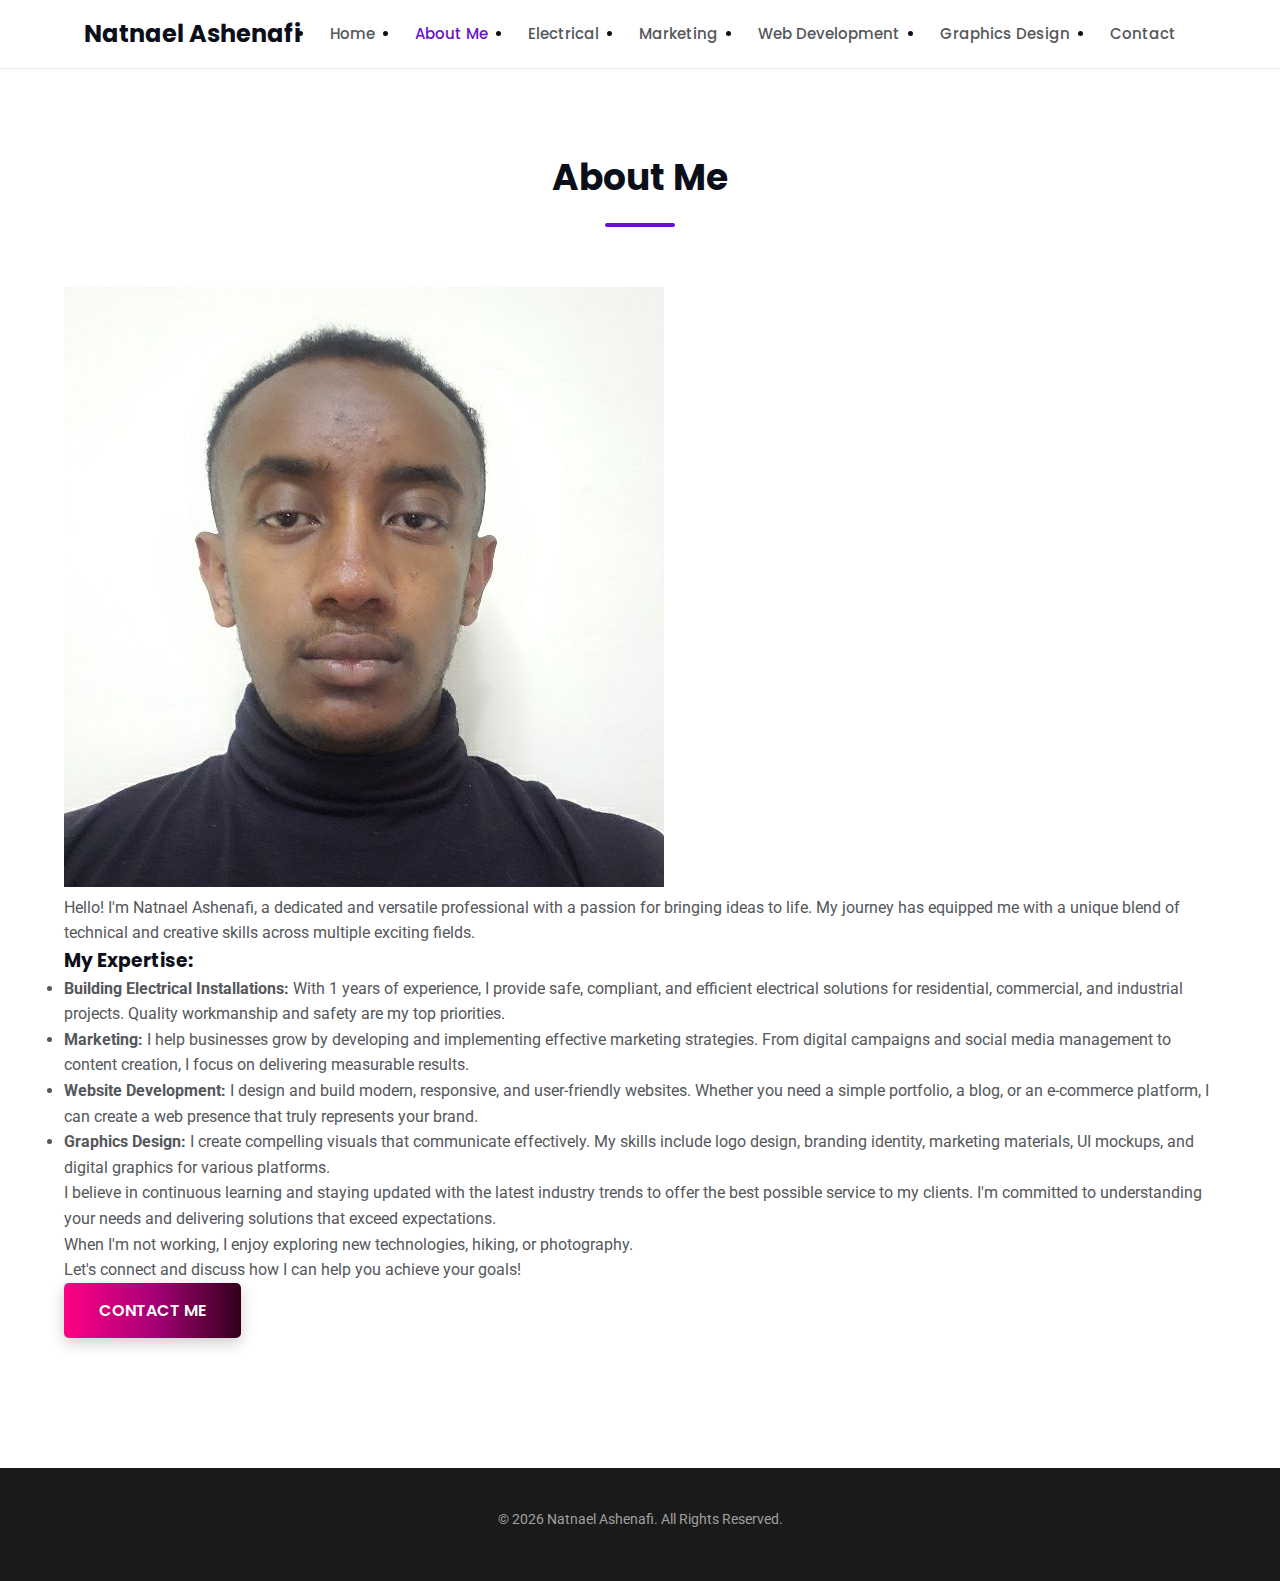
<file: about.html>
<!DOCTYPE html>
<html lang="en">
<head>
    <meta charset="UTF-8">
    <meta name="viewport" content="width=device-width, initial-scale=1.0">
    <title>About Me - Natnael Ashenafi</title>
    <!-- CHANGED: Removed "css/" from the path -->
    <link rel="stylesheet" href="style.css">
</head>
<body>
    <header>
        <div class="container">
            <h1>Natnael Ashenafi</h1>
            <p class="tagline">Electrical | Marketing | Web Dev | Graphics</p>
            <nav>
                <button class="menu-toggle" aria-label="Toggle navigation" aria-expanded="false">☰</button>
                <ul>
                    <li><a href="index.html">Home</a></li>
                    <li><a href="about.html" class="active">About Me</a></li>
                    <li><a href="electrical.html">Electrical</a></li>
                    <li><a href="marketing.html">Marketing</a></li>
                    <li><a href="web-development.html">Web Development</a></li>
                    <li><a href="graphics-design.html">Graphics Design</a></li>
                    <li><a href="contact.html">Contact</a></li>
                </ul>
            </nav>
        </div>
    </header>

    <main class="container page-content">
        <h2>About Me</h2>
        <div class="about-content">
            <!-- CHANGED: Removed "images/" from the path -->
            <img src="profile pic.jpg" alt="Your Name" class="profile-image">
            <div>
                <p>Hello! I'm Natnael Ashenafi, a dedicated and versatile professional with a passion for bringing ideas to life. My journey has equipped me with a unique blend of technical and creative skills across multiple exciting fields.</p>
                <h3>My Expertise:</h3>
                <ul>
                    <li><strong>Building Electrical Installations:</strong> With 1 years of experience, I provide safe, compliant, and efficient electrical solutions for residential, commercial, and industrial projects. Quality workmanship and safety are my top priorities.</li>
                    <li><strong>Marketing:</strong> I help businesses grow by developing and implementing effective marketing strategies. From digital campaigns and social media management to content creation, I focus on delivering measurable results.</li>
                    <li><strong>Website Development:</strong> I design and build modern, responsive, and user-friendly websites. Whether you need a simple portfolio, a blog, or an e-commerce platform, I can create a web presence that truly represents your brand.</li>
                    <li><strong>Graphics Design:</strong> I create compelling visuals that communicate effectively. My skills include logo design, branding identity, marketing materials, UI mockups, and digital graphics for various platforms.</li>
                </ul>
                <p>I believe in continuous learning and staying updated with the latest industry trends to offer the best possible service to my clients. I'm committed to understanding your needs and delivering solutions that exceed expectations.</p>
                <p>When I'm not working, I enjoy  exploring new technologies, hiking, or photography.</p>
                <p>Let's connect and discuss how I can help you achieve your goals!</p>
                <a href="contact.html" class="cta-button">Contact Me</a>
            </div>
        </div>
    </main>

    <footer>
        <div class="container">
            <p>© <span id="currentYear"></span> Natnael Ashenafi. All Rights Reserved.</p>
        </div>
    </footer>
    <!-- CHANGED: Removed "js/" from the path -->
    <script src="script.js"></script>
</body>
</html>
</file>
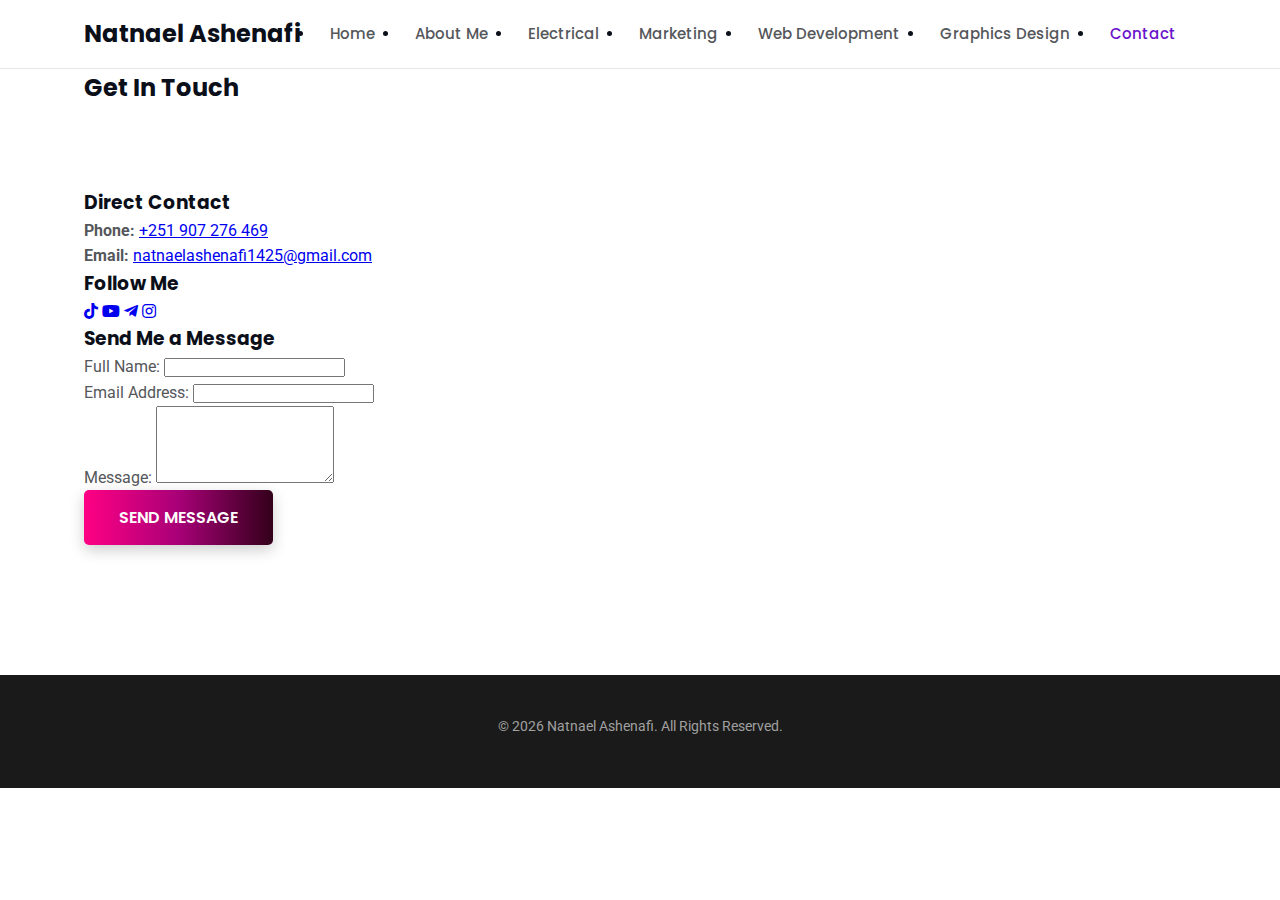
<file: contact.html>
<!DOCTYPE html>
<html lang="en">
<head>
    <meta charset="UTF-8">
    <meta name="viewport" content="width=device-width, initial-scale=1.0">
    <title>Contact Me - Natnael Ashenafi</title>
    <link rel="stylesheet" href="https://cdnjs.cloudflare.com/ajax/libs/font-awesome/5.15.4/css/all.min.css"/>
    <link rel="stylesheet" href="style.css">
</head>
<body>
    <header>
        <div class="container">
            <h1>Natnael Ashenafi</h1>
            <nav>
                <button class="menu-toggle" aria-label="Toggle navigation" aria-expanded="false">☰</button>
                <ul>
                    <li><a href="index.html">Home</a></li>
                    <li><a href="about.html">About Me</a></li>
                    <li><a href="electrical.html">Electrical</a></li>
                    <li><a href="marketing.html">Marketing</a></li>
                    <li><a href="web-development.html">Web Development</a></li>
                    <li><a href="graphics-design.html">Graphics Design</a></li>
                    <li><a href="contact.html" class="active">Contact</a></li>
                </ul>
            </nav>
        </div>
    </header>

    <main>
        <section class="page-header">
            <div class="container">
                <h2>Get In Touch</h2>
            </div>
        </section>

        <section class="page-content">
            <div class="container contact-container">
                <div class="contact-info">
                    <h3>Direct Contact</h3>
                    <p><strong>Phone:</strong> <a href="tel:+251907276469">+251 907 276 469</a></p>
                    <p><strong>Email:</strong> <a href="mailto:natnaelashenafi1425@gmail.com">natnaelashenafi1425@gmail.com</a></p>
                    
                    <h3>Follow Me</h3>
                    <div class="social-links-contact">
                        <a href="https://vm.tiktok.com/ZMSrdcFMc/" target="_blank" aria-label="TikTok"><i class="fab fa-tiktok"></i></a>
                        <a href="https://youtube.com/@natnael_ashenafi?si=ATMN9HMopDCkW0kZ" target="_blank" aria-label="YouTube"><i class="fab fa-youtube"></i></a>
                        <a href="https://t.me/Nati1234y" target="_blank" aria-label="Telegram"><i class="fab fa-telegram-plane"></i></a>
                        <a href="https://www.instagram.com/natnael2219?igsh=YzljYTk1ODg3Zg==" target="_blank" aria-label="Instagram"><i class="fab fa-instagram"></i></a>
                    </div>
                </div>

                <div class="contact-form-container">
                    <h3>Send Me a Message</h3>
                    <form id="contactFormSpree" action="https://formspree.io/f/xdkznwlv" method="POST">
                        <div class="form-group">
                            <label for="name">Full Name:</label>
                            <input type="text" id="name" name="name" required>
                        </div>
                        <div class="form-group">
                            <label for="email">Email Address:</label>
                            <input type="email" id="email" name="_replyto" required>
                        </div>
                        <div class="form-group">
                            <label for="message">Message:</label>
                            <textarea id="message" name="message" rows="5" required></textarea>
                        </div>
                        <button type="submit" class="cta-button">Send Message</button>
                    </form>
                </div>
            </div>
        </section>
    </main>
    
    <footer>
        <div class="container">
            <p>© <span id="currentYear"></span> Natnael Ashenafi. All Rights Reserved.</p>
        </div>
    </footer>
    <script src="script.js"></script>
</body>
</html>
</file>
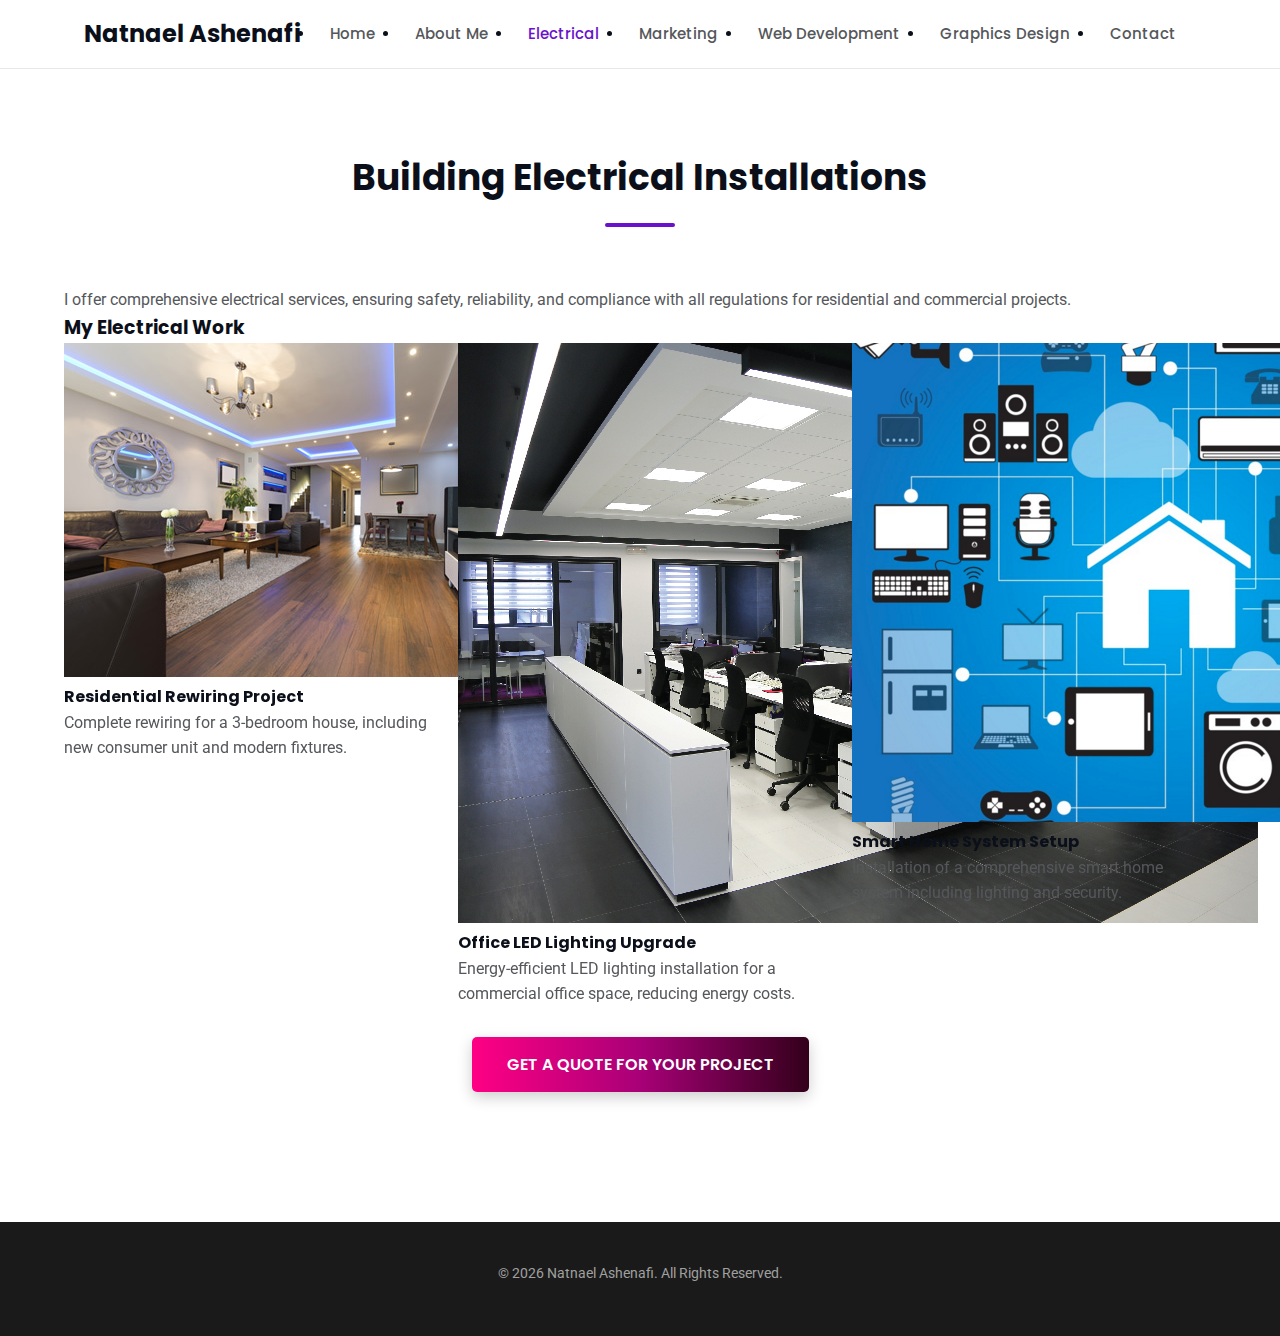
<file: electrical.html>
<!DOCTYPE html>
<html lang="en">
<head>
    <meta charset="UTF-8">
    <meta name="viewport" content="width=device-width, initial-scale=1.0">
    <title>Electrical Installations - Natnael Ashenafi</title>
    <link rel="stylesheet" href="https://unpkg.com/swiper/swiper-bundle.min.css" />
    <link rel="stylesheet" href="style.css">
</head>
<body>
    <header>
        <div class="container">
            <h1>Natnael Ashenafi</h1>
            <nav>
                <button class="menu-toggle" aria-label="Toggle navigation" aria-expanded="false">☰</button>
                <ul>
                    <li><a href="index.html">Home</a></li>
                    <li><a href="about.html">About Me</a></li>
                    <li><a href="electrical.html" class="active">Electrical</a></li>
                    <li><a href="marketing.html">Marketing</a></li>
                    <li><a href="web-development.html">Web Development</a></li>
                    <li><a href="graphics-design.html">Graphics Design</a></li>
                    <li><a href="contact.html">Contact</a></li>
                </ul>
            </nav>
        </div>
    </header>

    <main class="container page-content">
        <h2>Building Electrical Installations</h2>
        <p>I offer comprehensive electrical services, ensuring safety, reliability, and compliance with all regulations for residential and commercial projects.</p>

        <h3>My Electrical Work</h3>
        <div class="swiper-container portfolio-slider">
            <div class="swiper-wrapper">
                
                <div class="swiper-slide">
                    <div class="portfolio-item">
                        <div class="portfolio-item__image-container">
                            <img src="electrical-work1.jpg" alt="Residential Wiring">
                        </div>
                        <div class="portfolio-item__content">
                            <h4>Residential Rewiring Project</h4>
                            <p>Complete rewiring for a 3-bedroom house, including new consumer unit and modern fixtures.</p>
                        </div>
                    </div>
                </div>

                <div class="swiper-slide">
                    <div class="portfolio-item">
                        <div class="portfolio-item__image-container">
                            <img src="electrical-work2.jpg" alt="Commercial Lighting">
                        </div>
                        <div class="portfolio-item__content">
                            <h4>Office LED Lighting Upgrade</h4>
                            <p>Energy-efficient LED lighting installation for a commercial office space, reducing energy costs.</p>
                        </div>
                    </div>
                </div>

                <div class="swiper-slide">
                    <div class="portfolio-item">
                        <div class="portfolio-item__image-container">
                            <img src="electrical-work3.png" alt="Smart Home Installation">
                        </div>
                        <div class="portfolio-item__content">
                            <h4>Smart Home System Setup</h4>
                            <p>Installation of a comprehensive smart home system including lighting and security.</p>
                        </div>
                    </div>
                </div>

            </div>
            <div class="swiper-pagination"></div>
            <div class="swiper-button-next"></div>
            <div class="swiper-button-prev"></div>
        </div>
        
        <p style="text-align: center; margin-top: 30px;">
            <a href="contact.html" class="cta-button">Get a Quote For Your Project</a>
        </p>
    </main>

    <footer>
        <div class="container">
            <p>© <span id="currentYear"></span> Natnael Ashenafi. All Rights Reserved.</p>
        </div>
    </footer>

    <script src="https://unpkg.com/swiper/swiper-bundle.min.js"></script>
    <script src="script.js"></script>
</body>
</html>
</file>
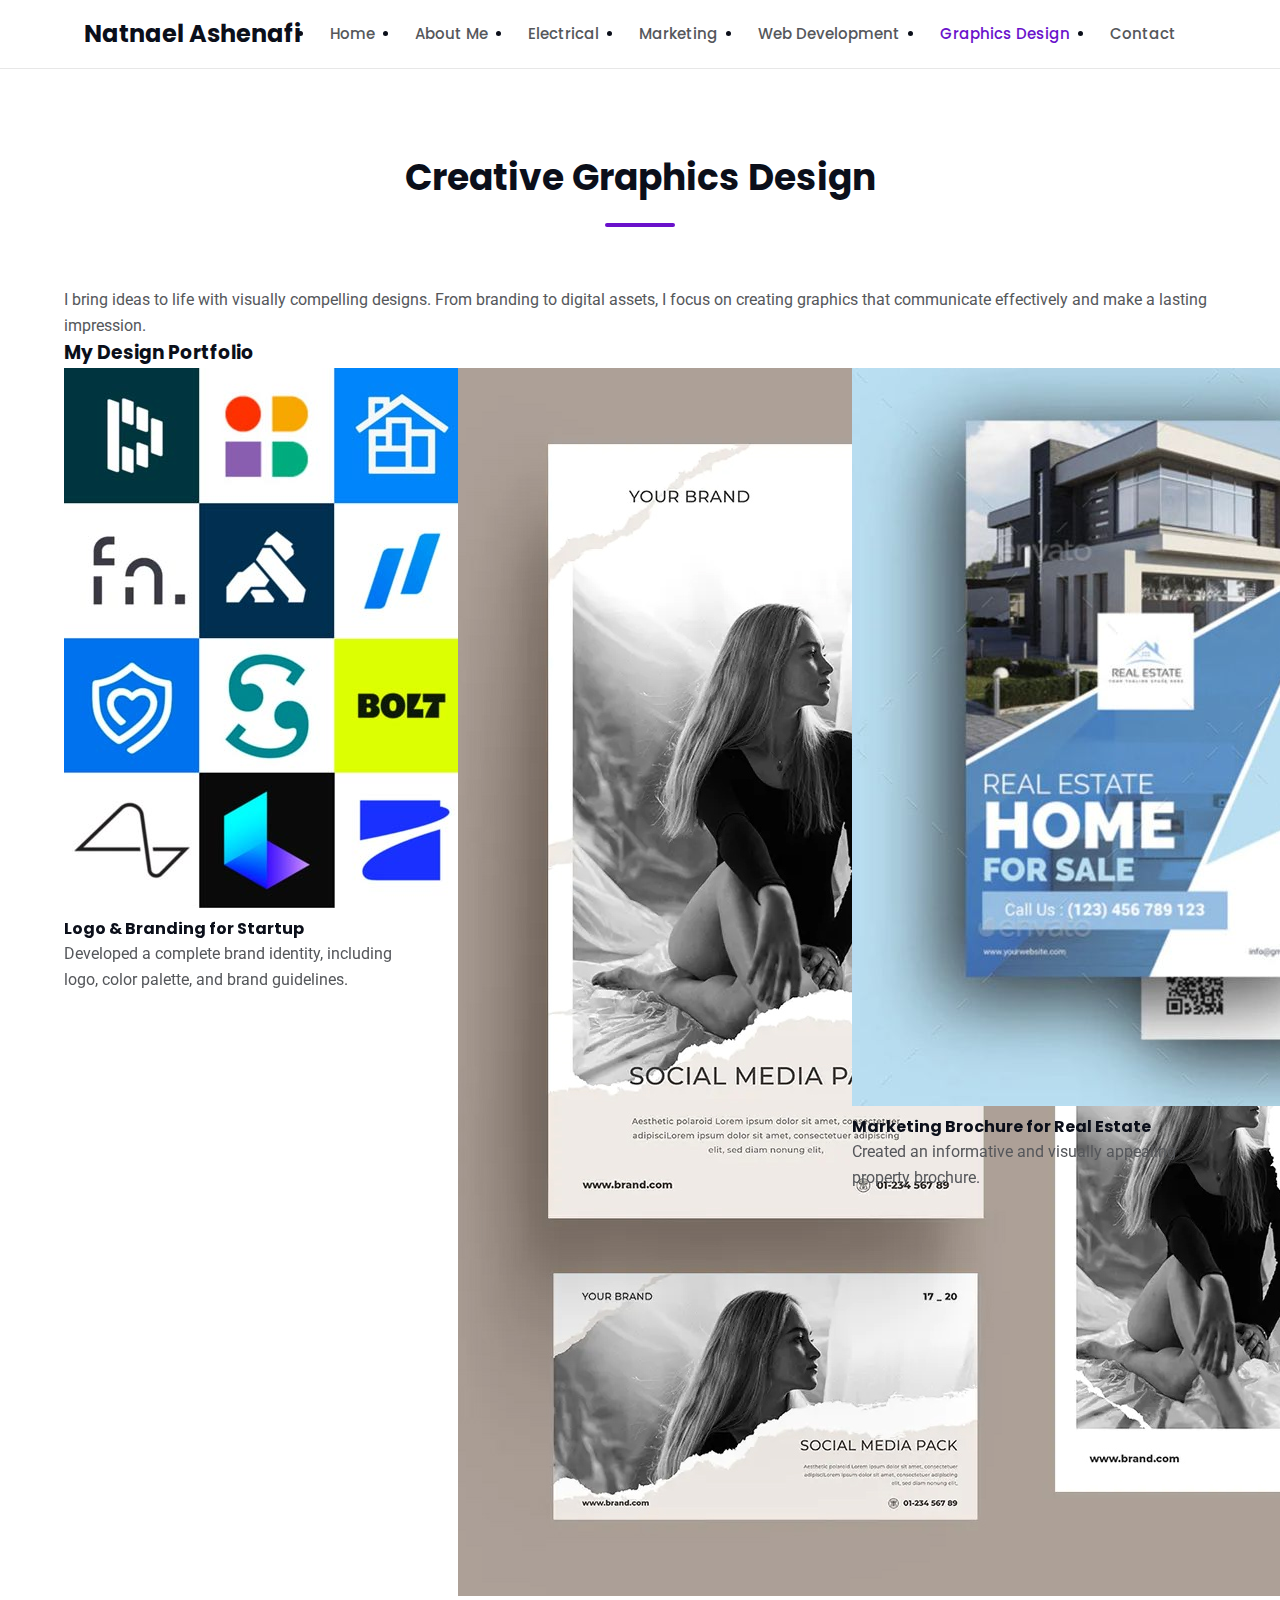
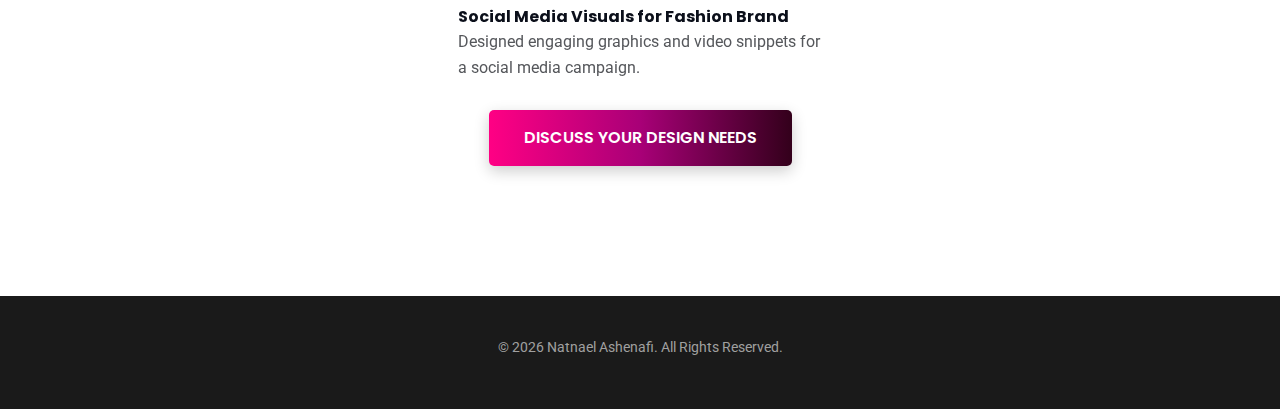
<file: graphics-design.html>
<!DOCTYPE html>
<html lang="en">
<head>
    <meta charset="UTF-8">
    <meta name="viewport" content="width=device-width, initial-scale=1.0">
    <title>Graphics Design - Natnael Ashenafi</title>
    <link rel="stylesheet" href="https://unpkg.com/swiper/swiper-bundle.min.css" />
    <link rel="stylesheet" href="style.css">
</head>
<body>
    <header>
        <div class="container">
            <h1>Natnael Ashenafi</h1>
            <nav>
                <button class="menu-toggle" aria-label="Toggle navigation" aria-expanded="false">☰</button>
                <ul>
                    <li><a href="index.html">Home</a></li>
                    <li><a href="about.html">About Me</a></li>
                    <li><a href="electrical.html">Electrical</a></li>
                    <li><a href="marketing.html">Marketing</a></li>
                    <li><a href="web-development.html">Web Development</a></li>
                    <li><a href="graphics-design.html" class="active">Graphics Design</a></li>
                    <li><a href="contact.html">Contact</a></li>
                </ul>
            </nav>
        </div>
    </header>

    <main class="container page-content">
        <h2>Creative Graphics Design</h2>
        <p>I bring ideas to life with visually compelling designs. From branding to digital assets, I focus on creating graphics that communicate effectively and make a lasting impression.</p>

        <h3>My Design Portfolio</h3>
        <div class="swiper-container portfolio-slider">
            <div class="swiper-wrapper">
                
                <div class="swiper-slide">
                    <div class="portfolio-item">
                        <div class="portfolio-item__image-container">
                            <img src="graphic-project1.jpg" alt="Logo & Branding">
                        </div>
                        <div class="portfolio-item__content">
                            <h4>Logo & Branding for Startup</h4>
                            <p>Developed a complete brand identity, including logo, color palette, and brand guidelines.</p>
                        </div>
                    </div>
                </div>

                <div class="swiper-slide">
                    <div class="portfolio-item">
                        <div class="portfolio-item__image-container">
                            <img src="graphic-project2.jpg" alt="Social Media Visuals">
                        </div>
                        <div class="portfolio-item__content">
                            <h4>Social Media Visuals for Fashion Brand</h4>
                            <p>Designed engaging graphics and video snippets for a social media campaign.</p>
                        </div>
                    </div>
                </div>

                <div class="swiper-slide">
                    <div class="portfolio-item">
                        <div class="portfolio-item__image-container">
                            <img src="graphic-project3.jpg" alt="Marketing Brochure">
                        </div>
                        <div class="portfolio-item__content">
                            <h4>Marketing Brochure for Real Estate</h4>
                            <p>Created an informative and visually appealing property brochure.</p>
                        </div>
                    </div>
                </div>

            </div>
            <div class="swiper-pagination"></div>
            <div class="swiper-button-next"></div>
            <div class="swiper-button-prev"></div>
        </div>
        
        <p style="text-align: center; margin-top: 30px;">
            <a href="contact.html" class="cta-button">Discuss Your Design Needs</a>
        </p>
    </main>

    <footer>
        <div class="container">
            <p>© <span id="currentYear"></span> Natnael Ashenafi. All Rights Reserved.</p>
        </div>
    </footer>

    <script src="https://unpkg.com/swiper/swiper-bundle.min.js"></script>
    <script src="script.js"></script>
</body>
</html>
</file>
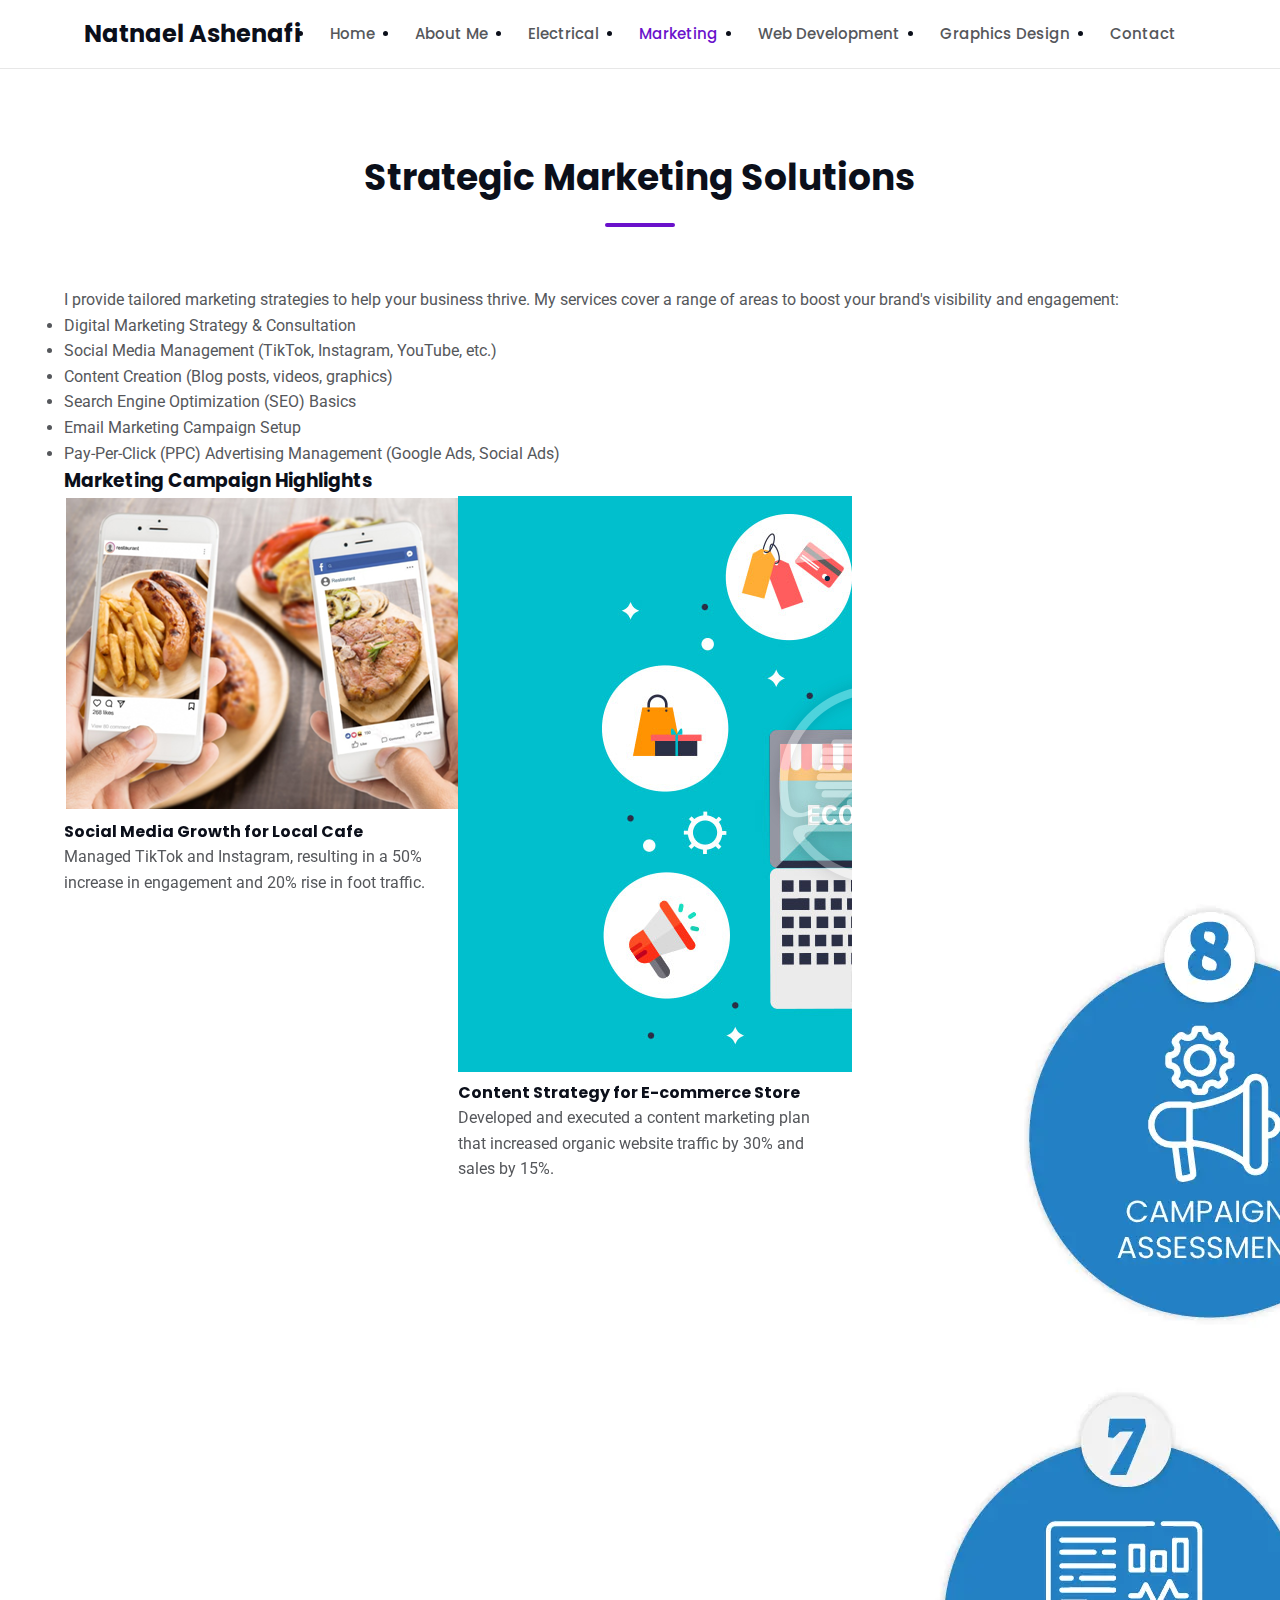
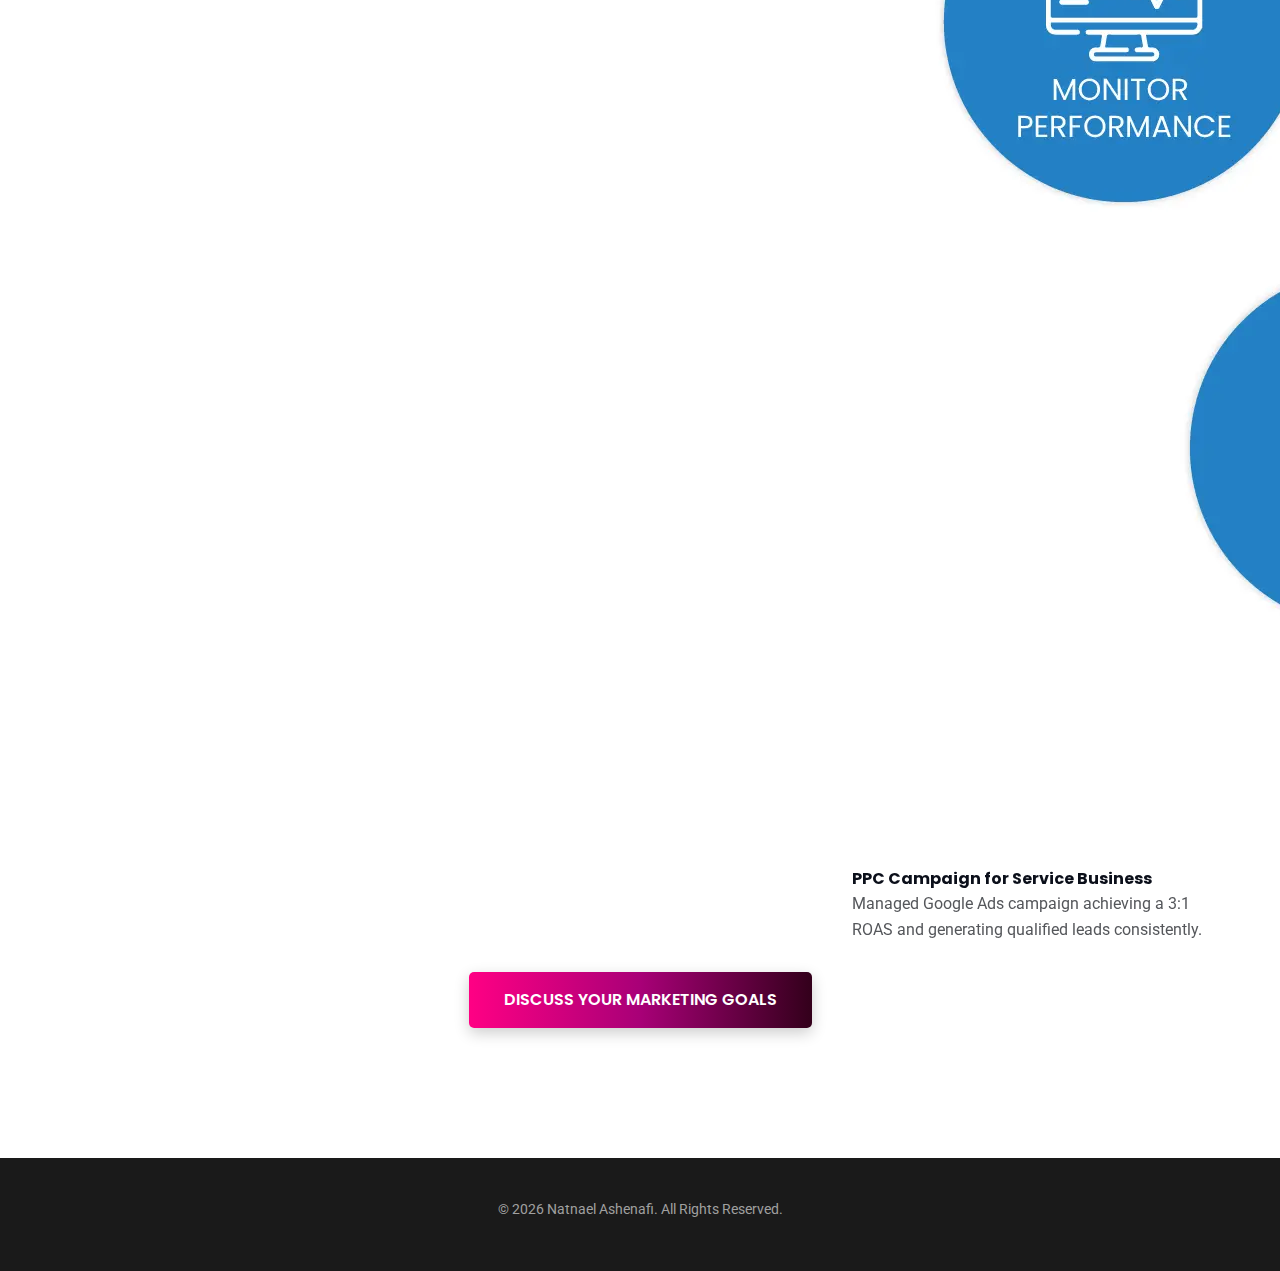
<file: marketing.html>
<!DOCTYPE html>
<html lang="en">
<head>
    <meta charset="UTF-8">
    <meta name="viewport" content="width=device-width, initial-scale=1.0">
    <title>Marketing Services - Natnael Ashenafi</title>
    <link rel="stylesheet" href="https://unpkg.com/swiper/swiper-bundle.min.css" />
    <!-- CHANGED: Removed "css/" from the path -->
    <link rel="stylesheet" href="style.css">
</head>
<body>
    <header>
        <div class="container">
            <h1>Natnael Ashenafi</h1>
            <p class="tagline">Electrical | Marketing | Web Dev | Graphics</p>
            <nav>
    <button class="menu-toggle" aria-label="Toggle navigation" aria-expanded="false">☰</button>
    
    <!-- This is the only line that has changed -->
    <ul id="mobile-menu"> 
        
        <li><a href="index.html">Home</a></li>
        <li><a href="about.html">About Me</a></li>
        <li><a href="electrical.html">Electrical</a></li>
        <li><a href="marketing.html">Marketing</a></li>
        <li><a href="web-development.html">Web Development</a></li>
        <li><a href="graphics-design.html">Graphics Design</a></li>
        <li><a href="contact.html" class="active">Contact</a></li>
    </ul>
            </nav>
        </div>
    </header>

    <main class="container page-content">
        <h2>Strategic Marketing Solutions</h2>
        <p>I provide tailored marketing strategies to help your business thrive. My services cover a range of areas to boost your brand's visibility and engagement:</p>
        <ul>
            <li>Digital Marketing Strategy & Consultation</li>
            <li>Social Media Management (TikTok, Instagram, YouTube, etc.)</li>
            <li>Content Creation (Blog posts, videos, graphics)</li>
            <li>Search Engine Optimization (SEO) Basics</li>
            <li>Email Marketing Campaign Setup</li>
            <li>Pay-Per-Click (PPC) Advertising Management (Google Ads, Social Ads)</li>
        </ul>

        <h3>Marketing Campaign Highlights</h3>
        <div class="swiper-container portfolio-slider">
            <div class="swiper-wrapper">
                <div class="swiper-slide">
                    <div class="portfolio-item">
                        <!-- CHANGED: Removed "images/" from the path -->
                        <img src="marketing-campaign1.png" alt="Social Media Campaign for Client X">
                        <h4>Social Media Growth for Local Cafe</h4>
                        <p>Managed TikTok and Instagram, resulting in a 50% increase in engagement and 20% rise in foot traffic.</p>
                    </div>
                </div>
                <div class="swiper-slide">
                    <div class="portfolio-item">
                        <!-- CHANGED: Removed "images/" from the path -->
                        <img src="marketing-campaign2.jpg" alt="Content Marketing for Client Y">
                        <h4>Content Strategy for E-commerce Store</h4>
                        <p>Developed and executed a content marketing plan that increased organic website traffic by 30% and sales by 15%.</p>
                    </div>
                </div>
                <div class="swiper-slide">
                    <div class="portfolio-item">
                        <!-- CHANGED: Removed "images/" from the path -->
                        <img src="marketing-campaign3.jpg" alt="PPC Campaign Results">
                        <h4>PPC Campaign for Service Business</h4>
                        <p>Managed Google Ads campaign achieving a 3:1 ROAS and generating qualified leads consistently.</p>
                    </div>
                </div>
                <!-- Add more portfolio items (slides) here -->
            </div>
            <div class="swiper-pagination"></div>
            <div class="swiper-button-next"></div>
            <div class="swiper-button-prev"></div>
        </div>
        <p style="text-align: center; margin-top: 30px;">
            <a href="contact.html" class="cta-button">Discuss Your Marketing Goals</a>
        </p>
    </main>

    <footer>
        <div class="container">
            <p>© <span id="currentYear"></span> Natnael Ashenafi. All Rights Reserved.</p>
        </div>
    </footer>
    <script src="https://unpkg.com/swiper/swiper-bundle.min.js"></script>
    <!-- CHANGED: Removed "js/" from the path -->
    <script src="script.js"></script>
</body>
</html>
</file>
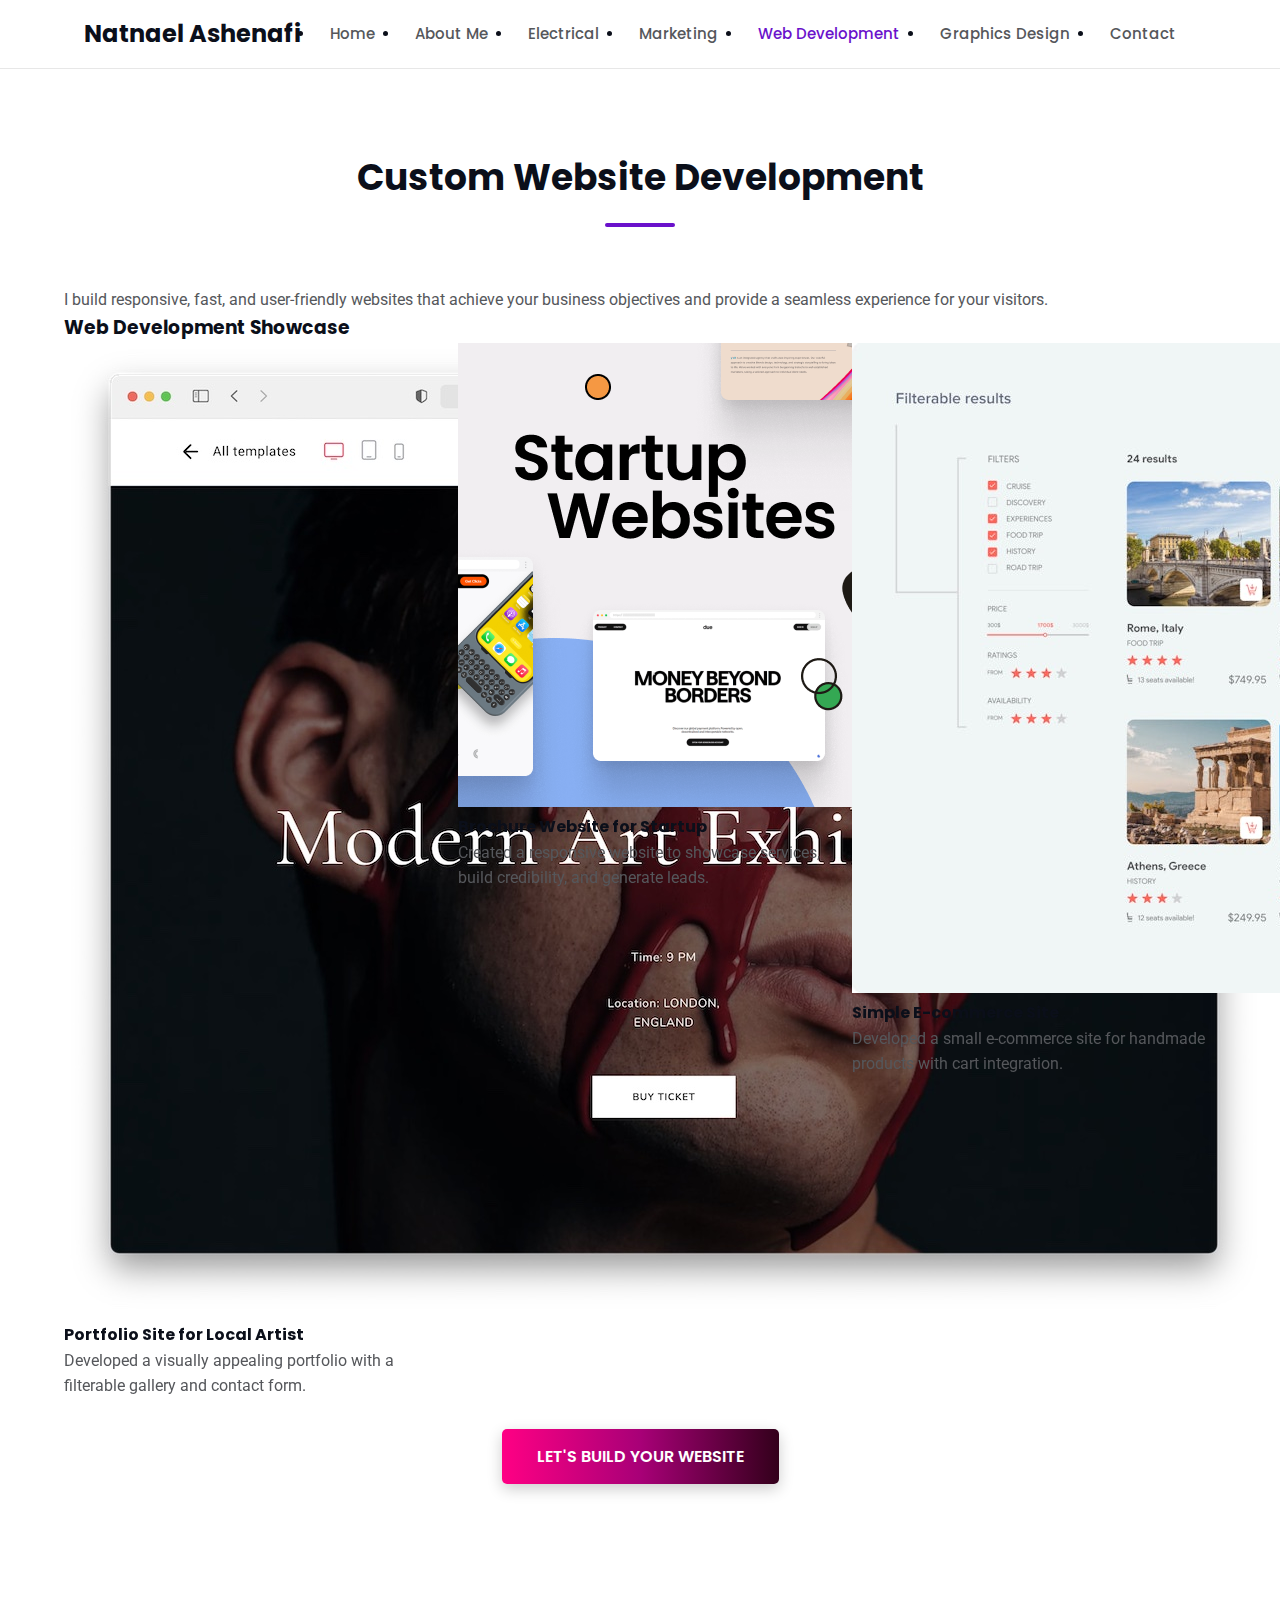
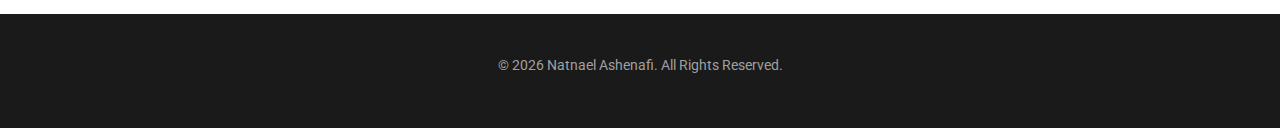
<file: web-development.html>
<!DOCTYPE html>
<html lang="en">
<head>
    <meta charset="UTF-8">
    <meta name="viewport" content="width=device-width, initial-scale=1.0">
    <title>Website Development - Natnael Ashenafi</title>
    <link rel="stylesheet" href="https://unpkg.com/swiper/swiper-bundle.min.css" />
    <link rel="stylesheet" href="style.css">
</head>
<body>
    <header>
        <div class="container">
            <h1>Natnael Ashenafi</h1>
            <nav>
                <button class="menu-toggle" aria-label="Toggle navigation" aria-expanded="false">☰</button>
                <ul>
                    <li><a href="index.html">Home</a></li>
                    <li><a href="about.html">About Me</a></li>
                    <li><a href="electrical.html">Electrical</a></li>
                    <li><a href="marketing.html">Marketing</a></li>
                    <li><a href="web-development.html" class="active">Web Development</a></li>
                    <li><a href="graphics-design.html">Graphics Design</a></li>
                    <li><a href="contact.html">Contact</a></li>
                </ul>
            </nav>
        </div>
    </header>

    <main class="container page-content">
        <h2>Custom Website Development</h2>
        <p>I build responsive, fast, and user-friendly websites that achieve your business objectives and provide a seamless experience for your visitors.</p>

        <h3>Web Development Showcase</h3>
        <div class="swiper-container portfolio-slider">
            <div class="swiper-wrapper">
                
                <div class="swiper-slide">
                    <div class="portfolio-item">
                        <div class="portfolio-item__image-container">
                            <img src="web-project1.jpg" alt="Portfolio Website">
                        </div>
                        <div class="portfolio-item__content">
                            <h4>Portfolio Site for Local Artist</h4>
                            <p>Developed a visually appealing portfolio with a filterable gallery and contact form.</p>
                        </div>
                    </div>
                </div>

                <div class="swiper-slide">
                    <div class="portfolio-item">
                        <div class="portfolio-item__image-container">
                            <img src="web-project2.jpg" alt="Small Business Website">
                        </div>
                        <div class="portfolio-item__content">
                            <h4>Brochure Website for Startup</h4>
                            <p>Created a responsive website to showcase services, build credibility, and generate leads.</p>
                        </div>
                    </div>
                </div>

                <div class="swiper-slide">
                    <div class="portfolio-item">
                        <div class="portfolio-item__image-container">
                            <img src="web-project3.jpg" alt="E-commerce Site">
                        </div>
                        <div class="portfolio-item__content">
                            <h4>Simple E-commerce Site</h4>
                            <p>Developed a small e-commerce site for handmade products with cart integration.</p>
                        </div>
                    </div>
                </div>

            </div>
            <div class="swiper-pagination"></div>
            <div class="swiper-button-next"></div>
            <div class="swiper-button-prev"></div>
        </div>
        
        <p style="text-align: center; margin-top: 30px;">
            <a href="contact.html" class="cta-button">Let's Build Your Website</a>
        </p>
    </main>

    <footer>
        <div class="container">
            <p>© <span id="currentYear"></span> Natnael Ashenafi. All Rights Reserved.</p>
        </div>
    </footer>

    <script src="https://unpkg.com/swiper/swiper-bundle.min.js"></script>
    <script src="script.js"></script>
</body>
</html>
</file>
<file: style.css>
/* === Font Imports === */
@import url('https://fonts.googleapis.com/css2?family=Poppins:wght@400;600;700&family=Roboto:wght@400;500&display=swap');

/* === CSS Variables & Basic Reset === */
:root {
    --primary-text: #0b0f1a;
    --secondary-text: #55575b;
    --background-color: #ffffff;
    --light-background: #f8f9fa;
    --gradient-start: #6a11cb;
    --gradient-end: #2575fc;
    --button-gradient-start: #ff0084;
    --button-gradient-end: #33001b;
}

* {
    margin: 0;
    padding: 0;
    box-sizing: border-box;
}

body {
    font-family: 'Roboto', sans-serif; 
    line-height: 1.6;
    color: var(--secondary-text);
    background-color: var(--background-color);
    -webkit-font-smoothing: antialiased;
    -moz-osx-font-smoothing: grayscale;
}

.container {
    width: 90%;
    max-width: 1200px;
    margin: 0 auto;
    padding: 0 20px;
}

h1, h2, h3, h4, .cta-button {
    font-family: 'Poppins', sans-serif;
    color: var(--primary-text);
}

/* === Header & Navigation === */
header {
    background: #ffffff;
    color: var(--primary-text);
    padding: 15px 0;
    border-bottom: 1px solid #e7e7e7;
    position: relative;
    z-index: 100;
}

header .container { display: flex; justify-content: space-between; align-items: center; }
header h1 { font-size: 24px; font-weight: 700; color: var(--primary-text); animation: none; text-shadow: none; }
header .tagline { display: none; }
header nav a { color: var(--secondary-text); text-decoration: none; text-transform: none; font-family: 'Poppins', sans-serif; font-size: 15px; font-weight: 500; padding: 10px 15px; position: relative; transition: color 0.3s ease; border-radius: 5px; }
header nav a:hover, header nav a.active { color: var(--gradient-start); background-color: transparent; text-shadow: none; }
header nav a::after { display: none; }

/* === Hero Section (New Design) === */
#hero { background: none; min-height: 90vh; display: flex; align-items: center; position: relative; overflow: hidden; }
#hero::before { background: none; }
.hero-container { display: flex; align-items: center; justify-content: space-between; width: 100%; max-width: 1200px; margin: 0 auto; padding: 0 20px; z-index: 2; }
.hero-content { flex: 1; max-width: 50%; padding-right: 40px; }
.hero-image { flex: 1; max-width: 45%; display: flex; justify-content: center; align-items: center; }
.hero-image img { max-width: 100%; border-radius: 20px; }
#hero::after { content: ''; position: absolute; top: 0; right: 0; width: 60%; height: 100%; background: linear-gradient(45deg, var(--gradient-start), var(--gradient-end)); z-index: 1; clip-path: ellipse(100% 70% at 110% 50%); }
.hero-intro { font-size: 16px; color: var(--secondary-text); margin-bottom: 10px; font-weight: 500; }
#hero h1 { font-size: 52px; font-weight: 700; line-height: 1.2; margin-bottom: 15px; }
.hero-subtitle { font-size: 18px; color: var(--secondary-text); margin-bottom: 30px; font-weight: 400; }
.cta-button { display: inline-block; color: #fff; padding: 15px 35px; text-decoration: none; border-radius: 5px; font-size: 16px; font-weight: 600; border: none; transition: transform 0.2s ease, box-shadow 0.3s ease; text-transform: uppercase; box-shadow: 0 5px 15px rgba(0, 0, 0, 0.2); background: linear-gradient(to right, var(--button-gradient-start), #a80077, var(--button-gradient-end)); }
.cta-button:hover { transform: translateY(-3px); box-shadow: 0 8px 20px rgba(0, 0, 0, 0.3); }

/* === Stats Section (FIXED FOR HORIZONTAL MOBILE VIEW) === */
#stats { padding: 40px 0; background-color: var(--light-background); }
#stats .container { display: flex; justify-content: space-around; align-items: center; flex-wrap: wrap; gap: 20px; } /* Added gap */
.stat-item { text-align: center; padding: 10px; }
.stat-number { display: block; font-size: 36px; font-weight: 700; color: var(--gradient-start); font-family: 'Poppins', sans-serif; }
.stat-label { font-size: 14px; color: var(--secondary-text); }

/* === Section Titles General Styling === */
#services-overview, #testimonials, .page-content { padding: 80px 0; }
#services-overview h2, #testimonials h2, .page-content h2 {
    text-align: center;
    margin-bottom: 60px;
    font-size: 36px;
    position: relative;
    padding-bottom: 20px;
}
#services-overview h2::after, #testimonials h2::after, .page-content h2::after {
    content: '';
    position: absolute;
    bottom: 0;
    left: 50%;
    transform: translateX(-50%);
    width: 70px;
    height: 4px;
    background: var(--gradient-start);
    border-radius: 2px;
}

/* === "My Services" Section (REDESIGNED) === */
#services-overview { background-color: var(--background-color); }
.service-boxes { display: flex; justify-content: center; flex-wrap: wrap; gap: 30px; }
.service-box {
    background: #ffffff;
    padding: 30px;
    border-radius: 12px;
    box-shadow: 0 10px 30px rgba(0,0,0,0.07);
    width: calc(25% - 25px);
    min-width: 250px;
    border: 1px solid #e9ecef;
    transition: transform 0.3s, box-shadow 0.3s;
    text-align: center; /* Center align all content */
}
.service-box:hover { transform: translateY(-10px); box-shadow: 0 20px 40px rgba(0,0,0,0.1); }
.service-box img {
    height: 60px; /* Set a fixed height */
    width: 60px;  /* Set a fixed width */
    margin: 0 auto 25px auto; /* Center the icon */
    display: block;
}
.service-box h3 { margin-bottom: 15px; font-size: 1.2em; font-weight: 600; }
.service-box p { font-size: 0.95em; margin-bottom: 25px; line-height: 1.7; }
.service-box a { color: var(--gradient-start); text-decoration: none; font-weight: 600; font-family: 'Poppins', sans-serif; }

/* === Testimonials Section (REDESIGNED) === */
#testimonials { background-color: var(--light-background); }
.testimonial-wrapper { display: flex; justify-content: center; flex-wrap: wrap; gap: 30px; }
.testimonial-item {
    background: #ffffff;
    padding: 40px;
    border-radius: 12px;
    box-shadow: 0 10px 30px rgba(0,0,0,0.07);
    width: calc(33.333% - 25px);
    text-align: center;
    border: 1px solid #e9ecef;
}
.client-photo { width: 80px; height: 80px; border-radius: 50%; object-fit: cover; margin-bottom: 25px; border: 4px solid #fff; box-shadow: 0 4px 15px rgba(0,0,0,0.1); }
.testimonial-item .quote {
    font-style: italic;
    margin-bottom: 25px;
    position: relative;
    font-size: 1.05em;
}
.testimonial-item .quote::before {
    content: '\201C'; /* Left quote */
    font-family: Georgia, serif;
    font-size: 4em;
    color: var(--gradient-start);
    opacity: 0.15;
    position: absolute;
    left: -10px;
    top: -20px;
    line-height: 1;
}
.testimonial-item .client-name { font-weight: 700; font-family: 'Poppins', sans-serif; margin-top: 15px; }

/* === Footer === */
footer { text-align: center; padding: 40px 20px; background: #1a1a1a; color: #a0a0a0; margin-top: 50px; }
footer p { margin-bottom: 10px; font-size: 0.9em; }
footer a { color: #ffffff; text-decoration: none; transition: color 0.3s; }
footer a:hover { color: var(--gradient-end); }

/*
=============================================
    MOBILE MENU & RESPONSIVE STYLES
=============================================
*/

/* --- Mobile Menu --- */
.menu-toggle { display: block; cursor: pointer; background: none; border: none; font-size: 28px; color: var(--primary-text); padding: 10px; z-index: 101; }
header nav ul { display: none; flex-direction: column; width: 100%; position: absolute; top: 100%; left: 0; background-color: #ffffff; padding: 10px 0; box-shadow: 0 5px 10px rgba(0,0,0,0.1); }
header nav li { text-align: center; border-top: 1px solid #f0f0f0; }
header nav li:first-child { border-top: none; }
header nav.active ul { display: flex; }

/* --- Tablet & Desktop Overrides --- */
@media (min-width: 768px) {
    .menu-toggle { display: none; }
    header nav ul { display: flex; flex-direction: row; position: static; width: auto; background-color: transparent; box-shadow: none; padding: 0; }
    header nav li { border-top: none; margin: 0 5px; }
}

/* --- General Responsive Adjustments --- */
@media (max-width: 992px) { /* Tablet */
    .service-box, .testimonial-item { width: calc(50% - 20px); }
}

@media (max-width: 768px) { /* Mobile */
    .hero-container { flex-direction: column; text-align: center; }
    #hero { min-height: auto; padding-top: 80px; padding-bottom: 40px; }
    #hero::after { width: 100%; height: 55%; top: auto; bottom: 0; clip-path: ellipse(150% 100% at 50% 100%); }
    .hero-content { max-width: 100%; padding: 40px 0; order: 2; z-index: 2; }
    .hero-image { max-width: 60%; margin-top: 0; order: 1; z-index: 2; }
    #hero h1 { font-size: 36px; color: #fff; text-shadow: 0 2px 4px rgba(0,0,0,0.5); }
    .hero-intro, .hero-subtitle { color: #e0e0e0; text-shadow: 0 1px 3px rgba(0,0,0,0.5); }
    
    #stats { padding: 30px 10px; } /* Reduced padding for stats on mobile */

    .service-box, .testimonial-item { width: 90%; max-width: 380px; }
    }
</file>
